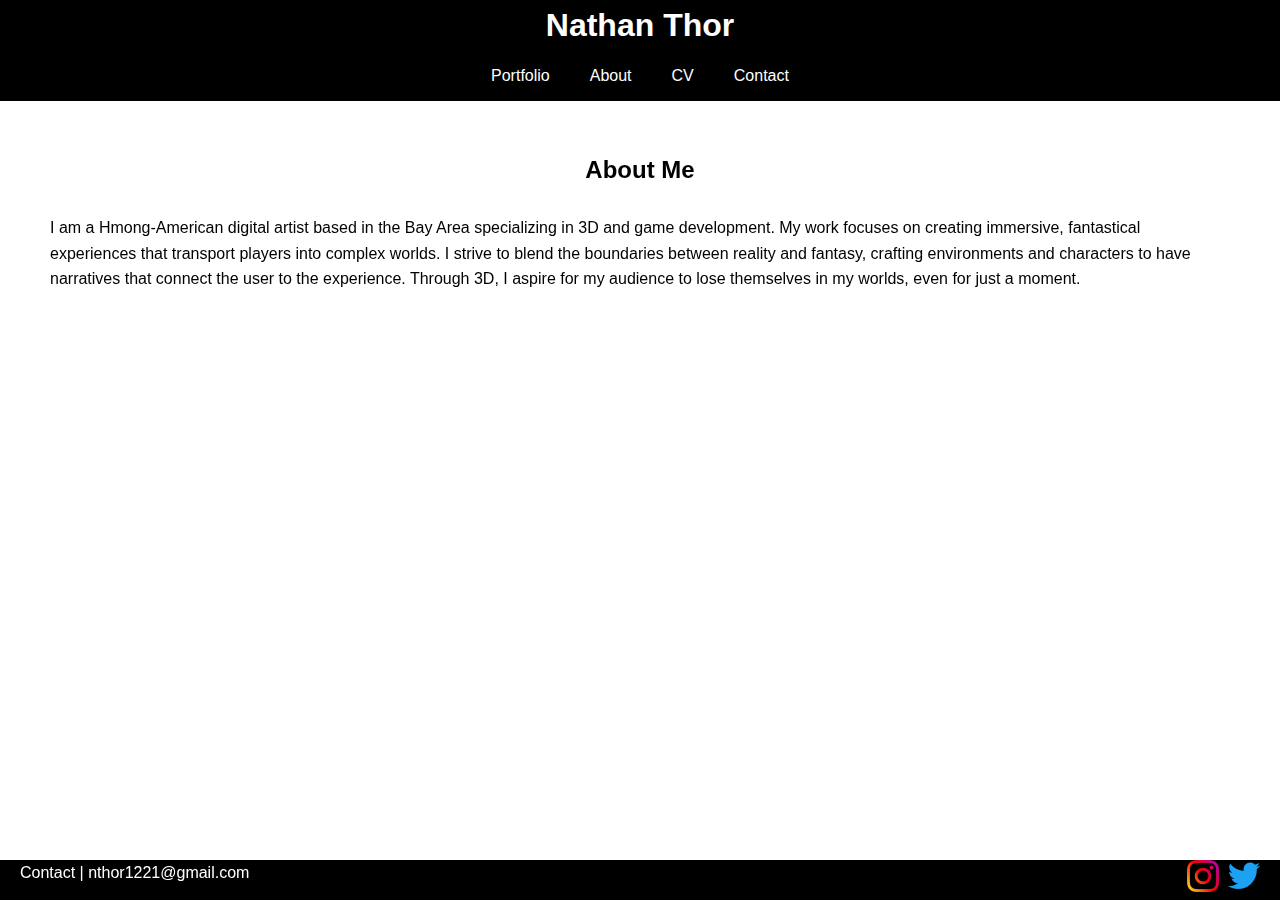
<file: about/index.html>
<!DOCTYPE html>
<html lang="en">

<head>
  <meta charset="UTF-8">
  <meta name="viewport" content="width=device-width, initial-scale=1">
  <title>Nathan Thor</title>
  <link rel="stylesheet" href="../css/style-other.css">

</head>

<body>

  <div class="nav-group">
  <h1 class="h1-center"><a href="../index.html">Nathan Thor</a></h1>

<nav>



  <ul>
    <li><a href="../index.html">Portfolio</a></li>
    <li><a href="../about/index.html">About</a></li>
    <li><a href="../cv/index.html">CV</a></li>
    <li><a href="../contact/index.html">Contact</a></li>
  </ul>
</nav>
</div>


  <div id="three-container"></div>

  <div class="content-wrapper">
    
    <main>
        <header>    
            <h2 class="center-header">About Me </h2>
            <br>
            <p class="center-header">I am a Hmong-American digital artist based in the Bay Area specializing in 3D and game development. My work focuses on creating immersive, fantastical experiences that transport players into complex worlds. I strive to blend the boundaries between reality and fantasy, crafting environments and characters to have narratives that connect the user to the experience. Through 3D, I aspire for my audience to lose themselves in my worlds, even for just a moment. </p>
        
              
        </header>

    </main>
    
  </div>
  <!-- //  FOOTER INFO, SOCIAL MEDIA  // -->
  <footer>
    <p>Contact | <a href="mailto:nthor1221@gmail.com">nthor1221@gmail.com</a></p>
    <ul class="socials">
      <li>
        <a href="#" target="_blank"><img src="../assets/images/icon-logo-instagram.png" alt=""></a>
      </li>
      <li>
        <a href="#" target="_blank"><img src="../assets/images/icon-logo-twitter.png" alt=""></a>
      </li>
    </ul>
  </footer>
</body>

</html>
</file>
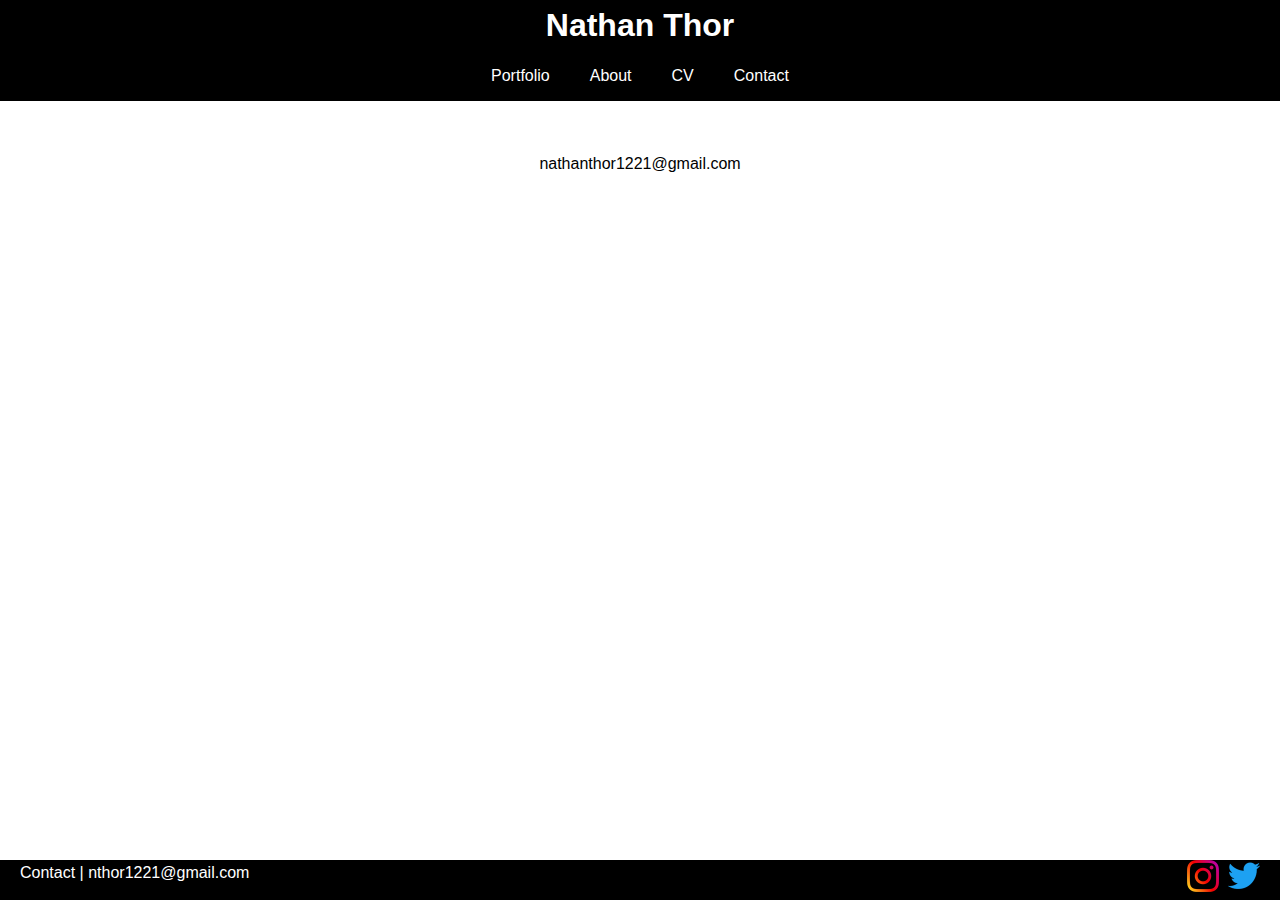
<file: contact/index.html>
<!DOCTYPE html>
<html lang="en">

<head>
  <meta charset="UTF-8">
  <meta name="viewport" content="width=device-width, initial-scale=1">
  <title>Nathan Thor</title>
  <link rel="stylesheet" href="../css/style-other.css">

</head>

<body>

  <div class="nav-group">
  <h1 class="h1-center"><a href="../index.html">Nathan Thor</a></h1>

<nav>



  <ul>
    <li><a href="../index.html">Portfolio</a></li>
    <li><a href="../about/index.html">About</a></li>
    <li><a href="../cv/index.html">CV</a></li>
    <li><a href="../contact/index.html">Contact</a></li>
  </ul>
</nav>
</div>


  <div id="three-container"></div>

  <div class="content-wrapper">
    
    <main>
        <header> 
            <div>
            <p>nathanthor1221@gmail.com</p>
        </div> 
        </header>

    </main>
    
  </div>
  <!-- //  FOOTER INFO, SOCIAL MEDIA  // -->
  <footer>
    <p>Contact | <a href="mailto:nthor1221@gmail.com">nthor1221@gmail.com</a></p>
    <ul class="socials">
      <li>
        <a href="#" target="_blank"><img src="../assets/images/icon-logo-instagram.png" alt=""></a>
      </li>
      <li>
        <a href="#" target="_blank"><img src="../assets/images/icon-logo-twitter.png" alt=""></a>
      </li>
    </ul>
  </footer>
</body>

</html>
</file>
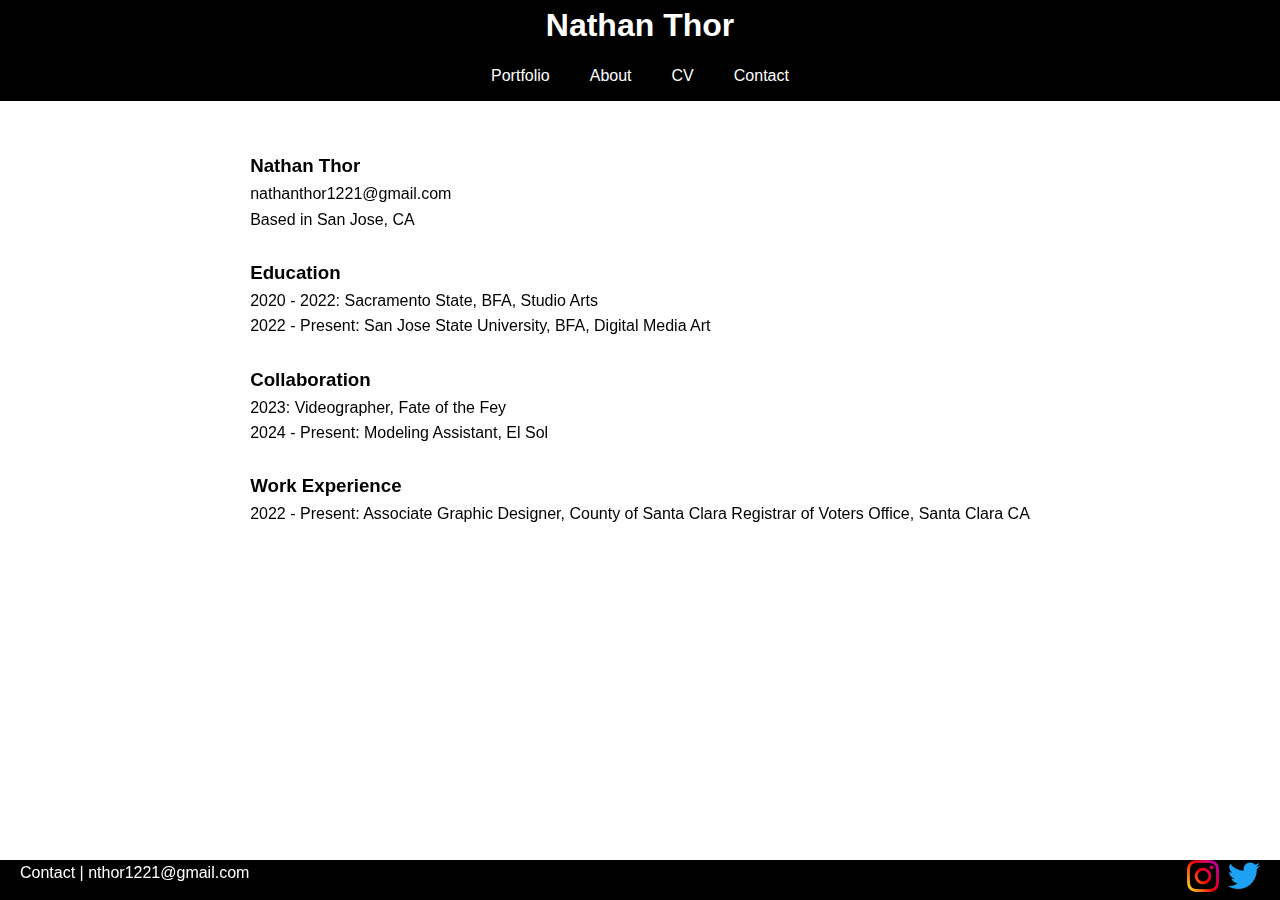
<file: cv/index.html>
<!DOCTYPE html>
<html lang="en">

<head>
  <meta charset="UTF-8">
  <meta name="viewport" content="width=device-width, initial-scale=1">
  <title>Nathan Thor</title>
  <link rel="stylesheet" href="../css/style-other.css">

</head>

<body>

  <div class="nav-group">
  <h1 class="h1-center"><a href="../index.html">Nathan Thor</a></h1>

<nav>



  <ul>
    <li><a href="../index.html">Portfolio</a></li>
    <li><a href="../about/index.html">About</a></li>
    <li><a href="../cv/index.html">CV</a></li>
    <li><a href="../contact/index.html">Contact</a></li>
  </ul>
</nav>
</div>


  <div id="three-container"></div>

  <div class="content-wrapper">
    
    <main>
        <header>    
            <h3>Nathan Thor </h3>
            <p>nathanthor1221@gmail.com
                <br> 
                Based in San Jose, CA</p>
                <br>
                
            <h3>Education </h3>
           <p> 2020 - 2022: Sacramento State, BFA, Studio Arts
            <br>
            2022 - Present: San Jose State University, BFA, Digital Media Art </p>
            <br>

            <h3>Collaboration</h3>
           <p> 2023: Videographer, Fate of the Fey
            <br>
           2024 - Present: Modeling Assistant, El Sol</p>
            <br>
            
            <h3>Work Experience</h3>
           <p> 2022 - Present: Associate Graphic Designer, County of Santa Clara Registrar of Voters Office, Santa Clara CA</p>
        </header>

    </main>
    
  </div>
  <!-- //  FOOTER INFO, SOCIAL MEDIA  // -->
  <footer>
    <p>Contact | <a href="mailto:nthor1221@gmail.com">nthor1221@gmail.com</a></p>
    <ul class="socials">
      <li>
        <a href="#" target="_blank"><img src="../assets/images/icon-logo-instagram.png" alt=""></a>
      </li>
      <li>
        <a href="#" target="_blank"><img src="../assets/images/icon-logo-twitter.png" alt=""></a>
      </li>
    </ul>
  </footer>
</body>

</html>
</file>
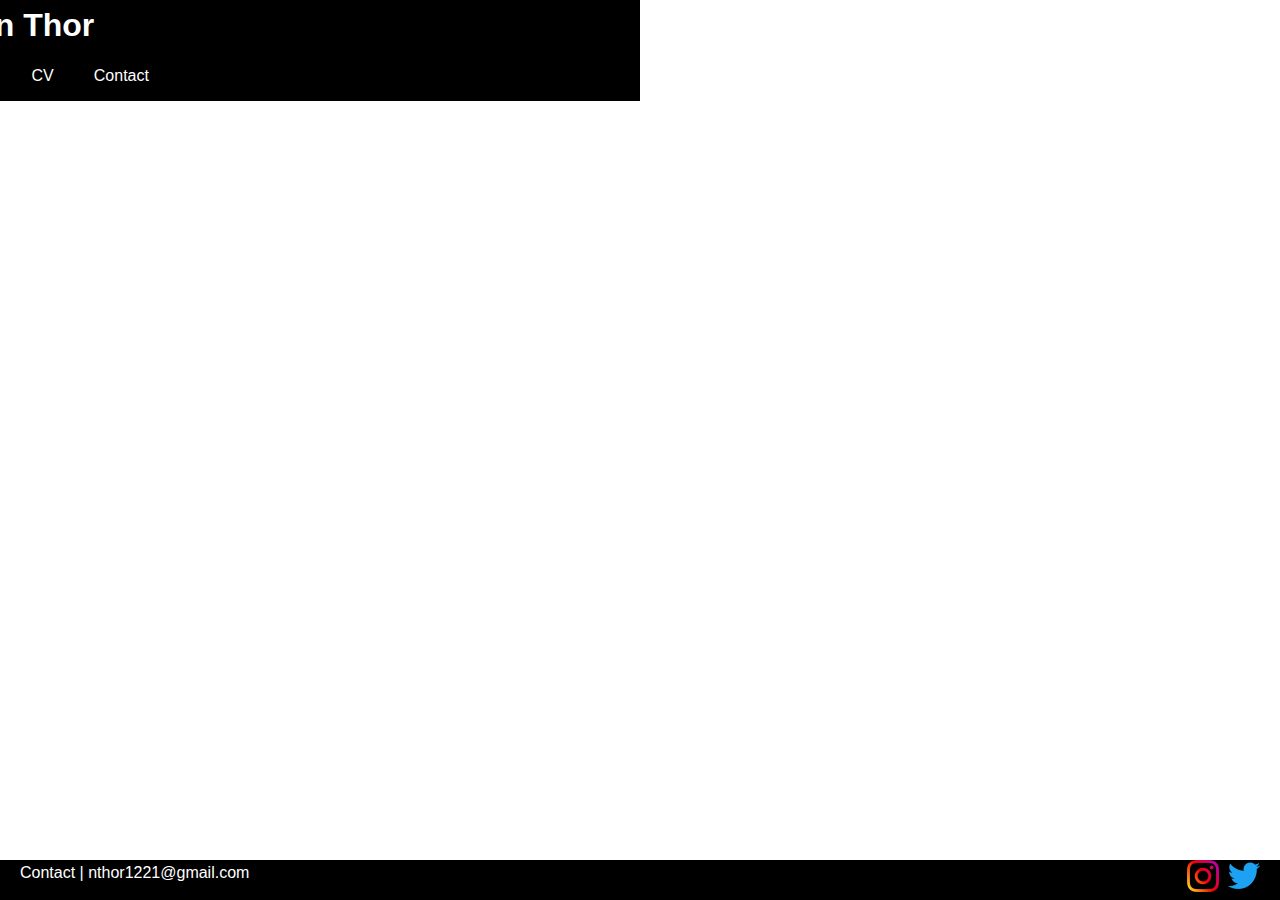
<file: project-page-template/index.html>
<!DOCTYPE html>
<html lang="en">

<head>
  <meta charset="UTF-8">
  <meta name="viewport" content="width=device-width, initial-scale=1">
  <title>Nathan Thor</title>
  <link rel="stylesheet" href="../css/style.css">
  <link rel="stylesheet" href="../css/style-other.css">

</head>

<body>

  <div class="nav-group">
  <h1 class="h1-center"><a href="#">Nathan Thor</a></h1>

<nav>



  <ul>
    <li><a href="../index.html">Portfolio</a></li>
    <li><a href="../about/index.html">About</a></li>
    <li><a href="../cv/index.html">CV</a></li>
    <li><a href="../contact/index.html">Contact</a></li>
  </ul>
</nav>
</div>


  <div id="three-container"></div>

  <div class="content-wrapper">
    
    <main>

        
    </main>
    
  </div>
  <!-- //  FOOTER INFO, SOCIAL MEDIA  // -->
  <footer>
    <p>Contact | <a href="mailto:nthor1221@gmail.com">nthor1221@gmail.com</a></p>
    <ul class="socials">
      <li>
        <a href="#" target="_blank"><img src="../assets/images/icon-logo-instagram.png" alt=""></a>
      </li>
      <li>
        <a href="#" target="_blank"><img src="../assets/images/icon-logo-twitter.png" alt=""></a>
      </li>
    </ul>
  </footer>
</body>

</html>
</file>
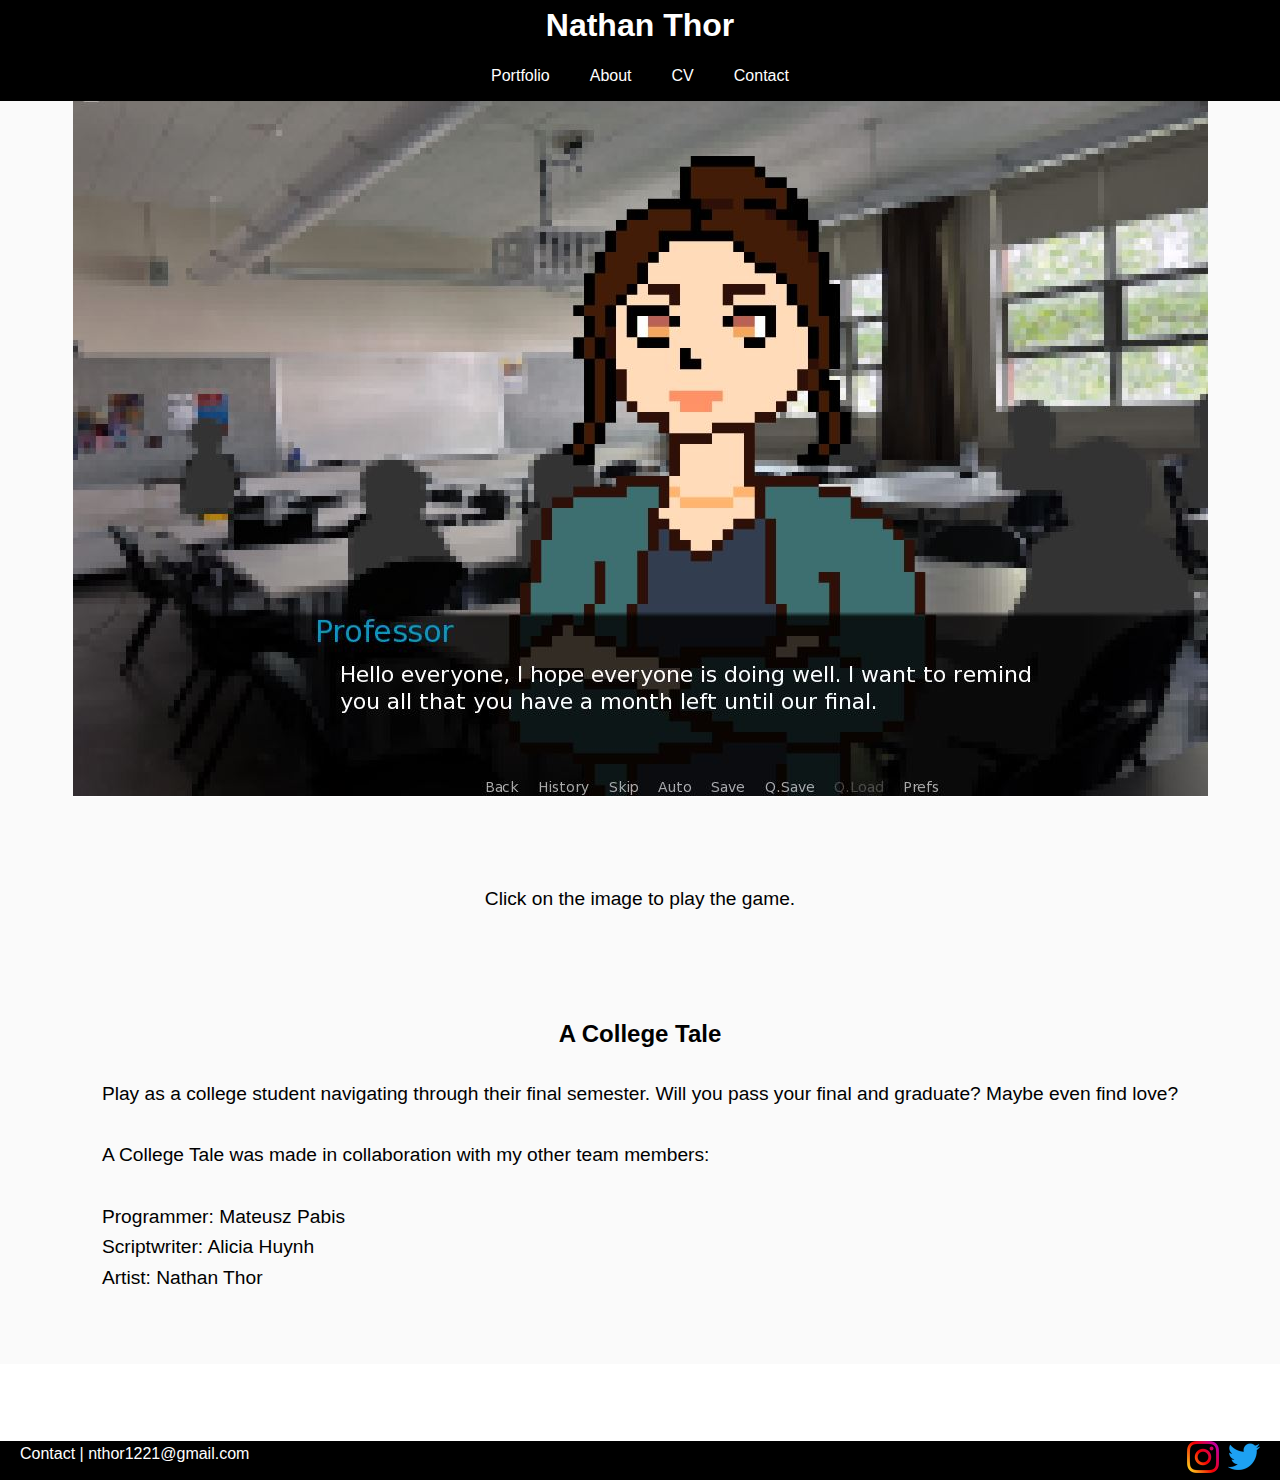
<file: projects/a-college-tale/index.html>
<!DOCTYPE html>
<html lang="en">

<head>
  <meta charset="UTF-8">
  <meta name="viewport" content="width=device-width, initial-scale=1">
  <title>Nathan Thor</title>
  <link rel="stylesheet" href="../../css/style-other.css">
  <link rel="stylesheet" href="../../css/project-text.css">

</head>

<body>

  <div class="nav-group">
  <h1 class="h1-center"><a href="../../index.html">Nathan Thor</a></h1>

<nav>



  <ul>
    <li><a href="../../index.html">Portfolio</a></li>
    <li><a href="../../about/index.html">About</a></li>
    <li><a href="../../cv/index.html">CV</a></li>
    <li><a href="../../contact/index.html">Contact</a></li>
  </ul>
</nav>
</div>


  <div id="three-container"></div>

  <div class="content-wrapper">
    
    <main>
        <header> 
            
            <br>
            <a href="https://mati11a.itch.io/a-college-tale"><img class="project-img" src="../../assets/images/ACT_0.JPG" alt=""></a>
        </header>
        <p>Click on the image to play the game.</p>

 <div class="format-text">
        <h2 class="center-header">A College Tale</h2>
        <br>
<p>Play as a college student navigating through their final semester. Will you pass your final and graduate? Maybe even find love?
    <br>
    <br>
    A College Tale was made in collaboration with my other team members:
    <br>
    <br>
    Programmer: Mateusz Pabis
    <br>
Scriptwriter: Alicia Huynh
<br>
Artist: Nathan Thor
</div>
    </main>
    <br>   <br>   <br>

  </div>
  <!-- //  FOOTER INFO, SOCIAL MEDIA  // -->
  <footer>
    <p>Contact | <a href="mailto:nthor1221@gmail.com">nthor1221@gmail.com</a></p>
    <ul class="socials">
      <li>
        <a href="#" target="_blank"><img src="../../assets/images/icon-logo-instagram.png" alt=""></a>
      </li>
      <li>
        <a href="#" target="_blank"><img src="../../assets/images/icon-logo-twitter.png" alt=""></a>
      </li>
    </ul>
  </footer>
</body>

</html>
</file>
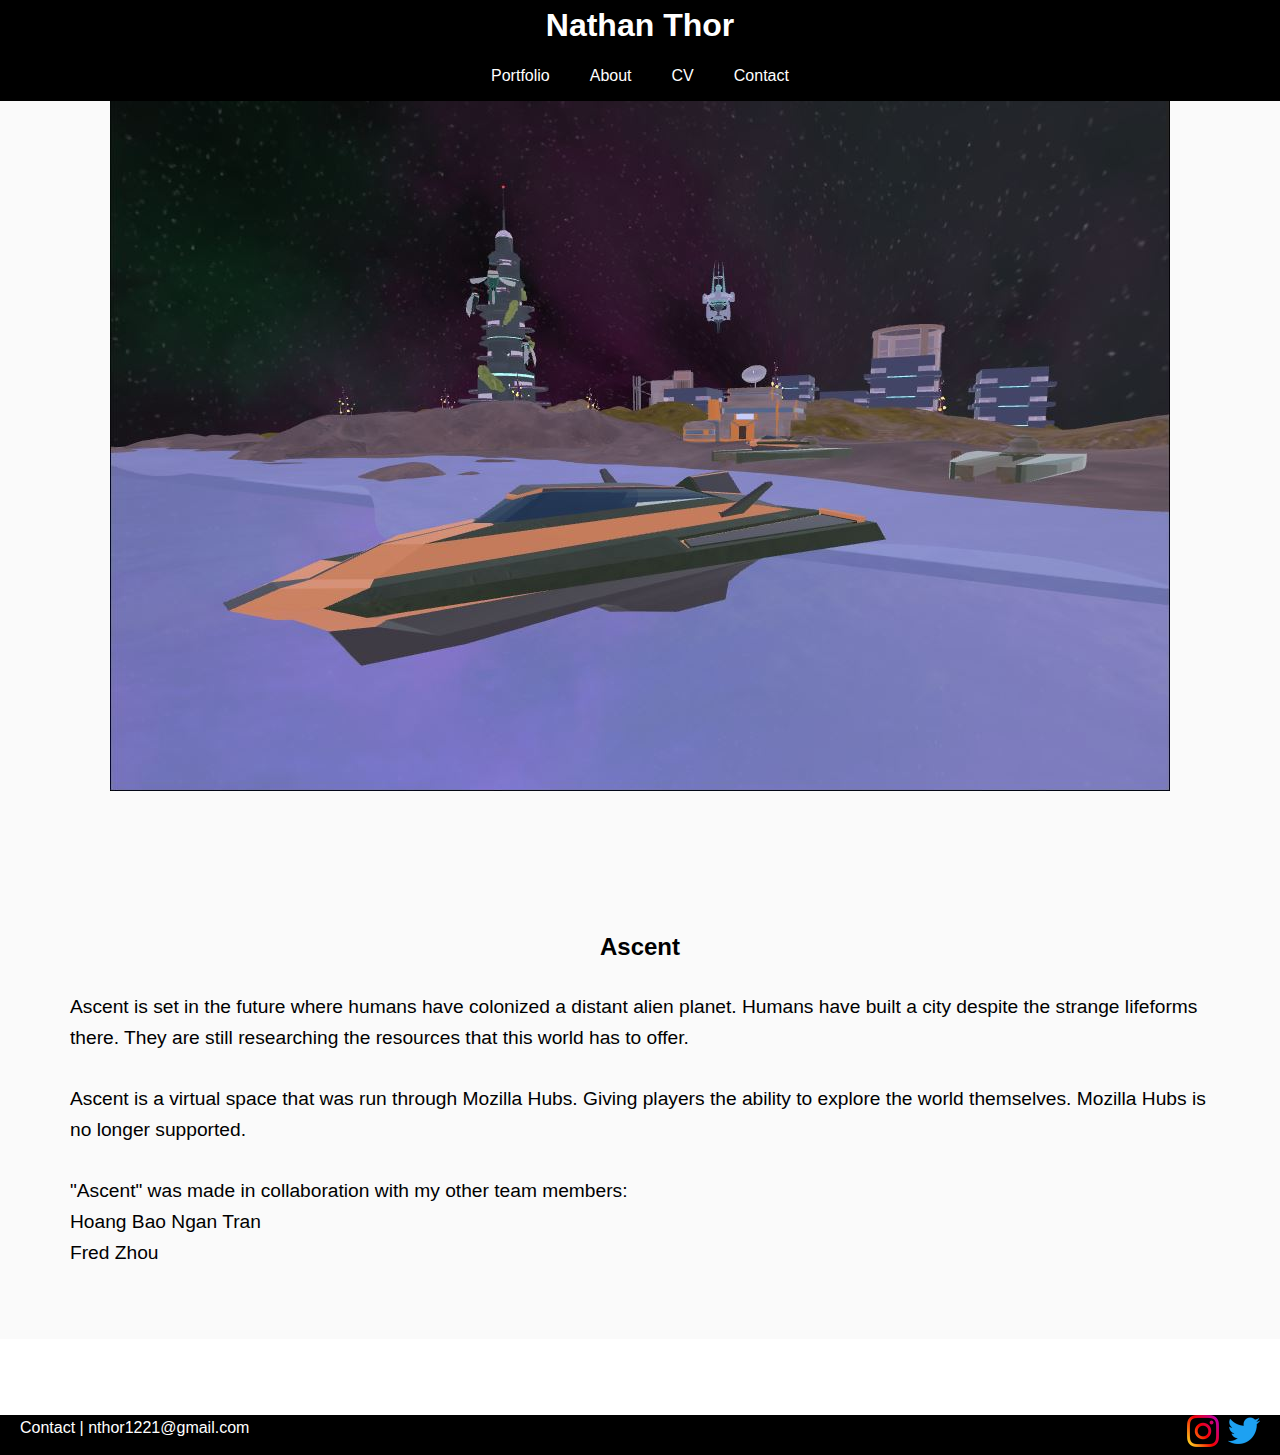
<file: projects/ascent/index.html>
<!DOCTYPE html>
<html lang="en">

<head>
  <meta charset="UTF-8">
  <meta name="viewport" content="width=device-width, initial-scale=1">
  <title>Nathan Thor</title>
  <link rel="stylesheet" href="../../css/style-other.css">
  <link rel="stylesheet" href="../../css/project-text.css">

</head>

<body>

  <div class="nav-group">
  <h1 class="h1-center"><a href="../../index.html">Nathan Thor</a></h1>

<nav>



  <ul>
    <li><a href="../../index.html">Portfolio</a></li>
    <li><a href="../../about/index.html">About</a></li>
    <li><a href="../../cv/index.html">CV</a></li>
    <li><a href="../../contact/index.html">Contact</a></li>
  </ul>
</nav>
</div>


  <div id="three-container"></div>

  <div class="content-wrapper">
    
    <main>
        <header> 
            
            <br>
            <a href="../../assets/images/Ascent3.JPG"><img class="project-img" src="../../assets/images/Ascent3.JPG" alt=""></a>
        </header>

 <div class="format-text">
        <h2 class="center-header">Ascent</h2>
        <br>
<p>Ascent is set in the future where humans have colonized a distant alien planet. Humans have built a city despite the strange lifeforms there. They are still researching the resources that this world has to offer.
    <br>
    <br>
    Ascent is a virtual space that was run through Mozilla Hubs. Giving players the ability to explore the world themselves. Mozilla Hubs is no longer supported.
    <br>
    <br>
    "Ascent" was made in collaboration with my other team members:
    <br>
    Hoang Bao Ngan Tran
    <br>
    Fred Zhou </p>
</div>
    </main>
    <br>   <br>   <br>

  </div>
  <!-- //  FOOTER INFO, SOCIAL MEDIA  // -->
  <footer>
    <p>Contact | <a href="mailto:nthor1221@gmail.com">nthor1221@gmail.com</a></p>
    <ul class="socials">
      <li>
        <a href="#" target="_blank"><img src="../../assets/images/icon-logo-instagram.png" alt=""></a>
      </li>
      <li>
        <a href="#" target="_blank"><img src="../../assets/images/icon-logo-twitter.png" alt=""></a>
      </li>
    </ul>
  </footer>
</body>

</html>
</file>
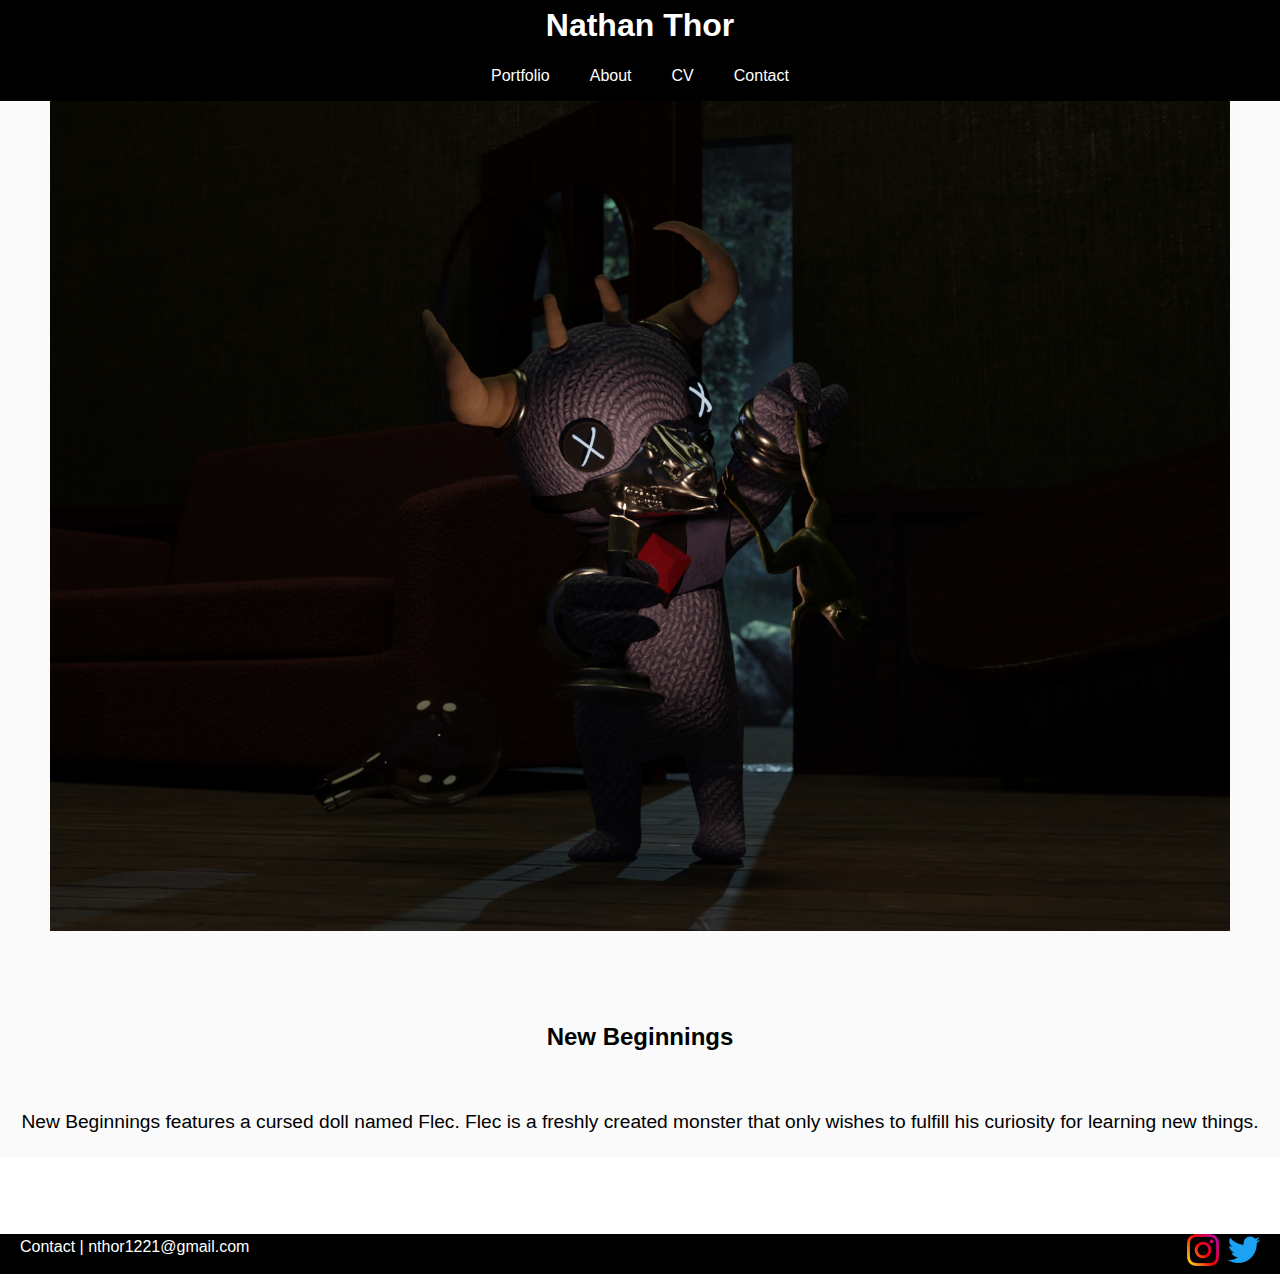
<file: projects/new-beginnings/index.html>
<!DOCTYPE html>
<html lang="en">

<head>
  <meta charset="UTF-8">
  <meta name="viewport" content="width=device-width, initial-scale=1">
  <title>Nathan Thor</title>
  <link rel="stylesheet" href="../../css/style-other.css">
  <link rel="stylesheet" href="../../css/project-text.css">

</head>

<body>

  <div class="nav-group">
  <h1 class="h1-center"><a href="../../index.html">Nathan Thor</a></h1>

<nav>



  <ul>
    <li><a href="../../index.html">Portfolio</a></li>
    <li><a href="../../about/index.html">About</a></li>
    <li><a href="../../cv/index.html">CV</a></li>
    <li><a href="../../contact/index.html">Contact</a></li>
  </ul>
</nav>
</div>


  <div id="three-container"></div>

  <div class="content-wrapper">
    
    <main>
        <header> 
            
            <br>
            <a href="../../assets/images/Flec_FINAL.png"><img class="project-img" src="../../assets/images/Flec_FINAL.png" alt=""></a>
        </header>
        <h2 class="center-header">New Beginnings</h2>
<p>New Beginnings features a cursed doll named Flec. Flec is a freshly created monster that only wishes to fulfill his curiosity for learning new things.</p>
    </main>
    <br>   <br>   <br>
  </div>
  <!-- //  FOOTER INFO, SOCIAL MEDIA  // -->
  <footer>
    <p>Contact | <a href="mailto:nthor1221@gmail.com">nthor1221@gmail.com</a></p>
    <ul class="socials">
      <li>
        <a href="#" target="_blank"><img src="../../assets/images/icon-logo-instagram.png" alt=""></a>
      </li>
      <li>
        <a href="#" target="_blank"><img src="../../assets/images/icon-logo-twitter.png" alt=""></a>
      </li>
    </ul>
  </footer>
</body>

</html>
</file>
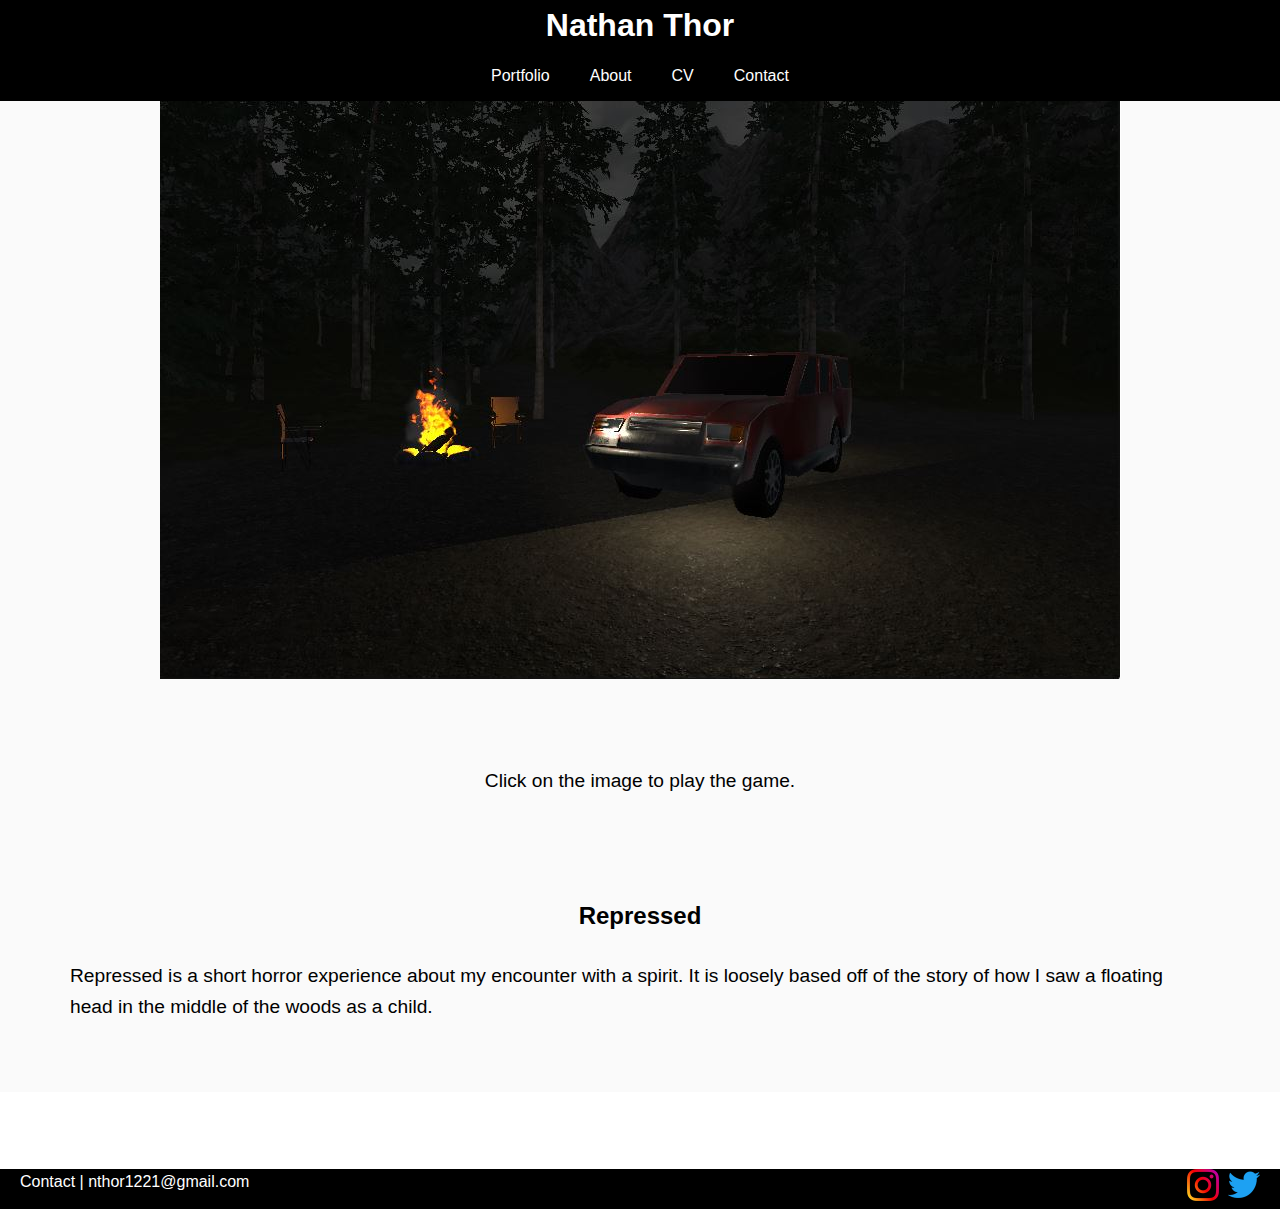
<file: projects/repressed/index.html>
<!DOCTYPE html>
<html lang="en">

<head>
  <meta charset="UTF-8">
  <meta name="viewport" content="width=device-width, initial-scale=1">
  <title>Nathan Thor</title>
  <link rel="stylesheet" href="../../css/style-other.css">
  <link rel="stylesheet" href="../../css/project-text.css">

</head>

<body>

  <div class="nav-group">
  <h1 class="h1-center"><a href="../../index.html">Nathan Thor</a></h1>

<nav>



  <ul>
    <li><a href="../../index.html">Portfolio</a></li>
    <li><a href="../../about/index.html">About</a></li>
    <li><a href="../../cv/index.html">CV</a></li>
    <li><a href="../../contact/index.html">Contact</a></li>
  </ul>
</nav>
</div>


  <div id="three-container"></div>

  <div class="content-wrapper">
    
    <main>
        <header> 
            
            <br>
            <a href="https://xthefrozenone.itch.io/repressed"><img class="project-img" src="../../assets/images/RepressedTB.JPG" alt=""></a>
        </header>
        <p>Click on the image to play the game.</p>

 <div class="format-text">
        <h2 class="center-header">Repressed</h2>
        <br>
<p>Repressed is a short horror experience about my encounter with a spirit. It is loosely based off of the story of how I saw a floating head in the middle of the woods as a child.

</div>
    </main>
    <br>   <br>   <br>

  </div>
  <!-- //  FOOTER INFO, SOCIAL MEDIA  // -->
  <footer>
    <p>Contact | <a href="mailto:nthor1221@gmail.com">nthor1221@gmail.com</a></p>
    <ul class="socials">
      <li>
        <a href="#" target="_blank"><img src="../../assets/images/icon-logo-instagram.png" alt=""></a>
      </li>
      <li>
        <a href="#" target="_blank"><img src="../../assets/images/icon-logo-twitter.png" alt=""></a>
      </li>
    </ul>
  </footer>
</body>

</html>
</file>
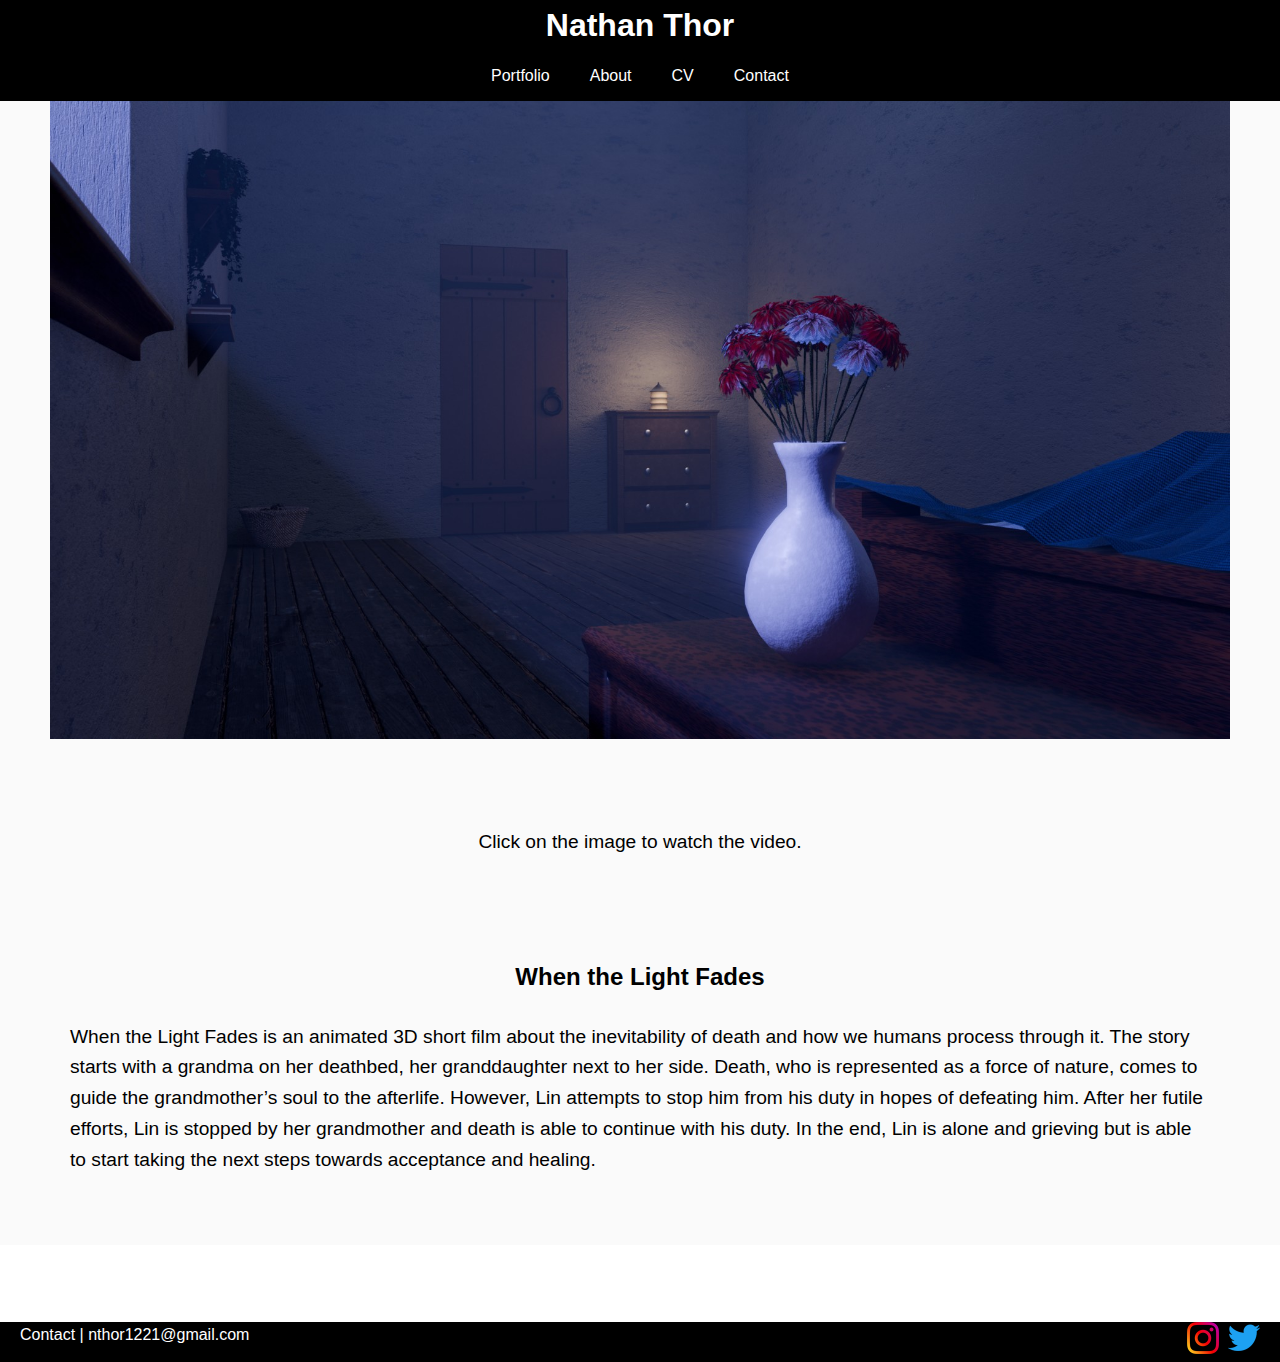
<file: projects/whenthelightfades/index.html>
<!DOCTYPE html>
<html lang="en">

<head>
  <meta charset="UTF-8">
  <meta name="viewport" content="width=device-width, initial-scale=1">
  <title>Nathan Thor</title>
  <link rel="stylesheet" href="../../css/style-other.css">
  <link rel="stylesheet" href="../../css/project-text.css">

</head>

<body>

  <div class="nav-group">
  <h1 class="h1-center"><a href="../../index.html">Nathan Thor</a></h1>

<nav>



  <ul>
    <li><a href="../../index.html">Portfolio</a></li>
    <li><a href="../../about/index.html">About</a></li>
    <li><a href="../../cv/index.html">CV</a></li>
    <li><a href="../../contact/index.html">Contact</a></li>
  </ul>
</nav>
</div>


  <div id="three-container"></div>

  <div class="content-wrapper">
    
    <main>
        <header> 
            
            <br>
            <a href="https://youtu.be/0-ZaPADst_8"><img class="project-img" src="../../assets/images/wtlf0.jpg" alt=""></a>
        </header>
        <p>Click on the image to watch the video.</p>

 <div class="format-text">
        <h2 class="center-header">When the Light Fades</h2>
        <br>
<p>When the Light Fades is an animated 3D short film about the inevitability of death and how we humans process through it. The story starts with a grandma on her deathbed, her granddaughter next to her side. Death, who is represented as a force of nature, comes to guide the grandmother’s soul to the afterlife. However, Lin attempts to stop him from his duty in hopes of defeating him. After her futile efforts, Lin is stopped by her grandmother and death is able to continue with his duty. In the end, Lin is alone and grieving but is able to start taking the next steps towards acceptance and healing.
</p>

</div>
    </main>
    <br>   <br>   <br>

  </div>
  <!-- //  FOOTER INFO, SOCIAL MEDIA  // -->
  <footer>
    <p>Contact | <a href="mailto:nthor1221@gmail.com">nthor1221@gmail.com</a></p>
    <ul class="socials">
      <li>
        <a href="#" target="_blank"><img src="../../assets/images/icon-logo-instagram.png" alt=""></a>
      </li>
      <li>
        <a href="#" target="_blank"><img src="../../assets/images/icon-logo-twitter.png" alt=""></a>
      </li>
    </ul>
  </footer>
</body>

</html>
</file>
<file: css/style-other.css>
/*
CSS RESETS:
 Border box reset:
https://www.paulirish.com/2012/box-sizing-border-box-ftw/
 62.5% Fix: https: //www.aleksandrhovhannisyan.com/blog/62-5-percent-font-size-trick/
*/


html {
    box-sizing: border-box;
    font-size: 62.5%;
}


*,
*:before,
*:after {
    box-sizing: inherit;
    margin: 0;
    padding: 0;
}


html,
body {
    height: 100%;
}



body {
    background: var(--offWhite);
    margin: 0;
    font-family: 'Open Sans', sans-serif;
    font-size: 1.6rem;
    /* same as 16px using 62.5% fix for rem */
    line-height: 1.6;
}


nav ul {
    width: 100%;
    list-style: none;
    display: flex;
    justify-content: center;
    align-items: center;
}

nav li {
height: 50px;

}
 nav a {
    height: 100%;
    padding: 0 20px;
    text-decoration: none;
    display: flex;
    align-items: center;
    color: white;
 }

 nav a:hover {
   color: red;
 }

 /*
nav li:first-child {
    margin-right: auto;
}
*/
body a {
    color: white;
    text-decoration: none;
}

.nav-group {
 position: sticky;
    top: 0;
    left: 50%;
    width: 100%;
    background-color: black;

}


.h1-center {
    display: flex;
    justify-content: center;
}

#three-container{
    position: fixed;
    top: 0;
    left: 0;
    width: 100vw;
    height: 100vh;
    z-index: -1;
    overflow: hidden;


}

#banner{
    background-color: black;
}
/* responsive images */
img {
    width: auto;
    max-width: 100%;
    height: auto;
}

/* Basic Flex Setup
------------------------------ */

/* Flexbox creates sticky footer for the homepage, since the content does not fill the whole page. You could do the same for the resume page to be consistent */

body {
    background: white;
    color: rgb(0, 0, 0);
    display: flex;
    flex-direction: column;
}

.content-wrapper {
    flex: 1 0 auto;
    margin: 0 auto;
    display: flex;
    flex-direction: column;
}

header {

    background-color: none;
    padding: 30px;
    border-radius: 5px;
}

main {
    padding: 2rem;
    background: rgb(255, 255, 255);
    display: flex;
    flex-direction: row;
    flex-wrap: wrap;
    justify-content: center;
    align-items: center;
    /* delete gap if you would rather use margins */
    gap: 50px;
    color: black;
}

section {
    flex: 0 1 500px;
    background-color: rgb(42, 40, 46);
    padding: 2rem;
    border: 5px solid rgb(158, 53, 53);
    border-radius: 2px;
    /* add margin if you don't want to use gap in flex container (main) */
}

.center-header {
    display: flex;
    justify-content: center;
}

/* media queries
------------------------------ 

customize these for your own breakpoints */

/* this is mobile-first - meaning all the rest of the CSS is for mobile, and this CSS is specific to browser screens */
@media screen and (max-width:650px) {

    /* change padding for mobile */
    .content-wrapper {
        padding: 20px;
    }

    main {
        padding: 20px;
    }
    
    /* to switch to grid for desktop: */
    main {
        flex-direction: column;
        flex-wrap: nowrap;
        justify-content: center;
    }
    
    section {
        flex: 0 1 auto;
    }

}





/* FOOTER
------------------------------ 

sticky footer with flexbox
breakpoints resize to mobile
 */

footer {
    background: black;
    color: white;
}

.socials {
    list-style-type: none;
    padding: 0;
}

.socials li {
    display: inline-block;
    margin-left: 5px;
}

.socials img {
    width: 32px;
}

.socials img:hover {
    opacity: 0.5;
}


@media screen and (min-width: 860px) {
    footer {
        display: flex;
        justify-content: space-between;
        padding: 0 20px;
    }
}

@media screen and (max-width: 859px) {
    footer {
        text-align: center;
        padding: 10px;
    }
}
</file>
<file: css/style.css>
/*
CSS RESETS:
 Border box reset:
https://www.paulirish.com/2012/box-sizing-border-box-ftw/
 62.5% Fix: https: //www.aleksandrhovhannisyan.com/blog/62-5-percent-font-size-trick/
*/


html {
    box-sizing: border-box;
    font-size: 62.5%;
}


*,
*:before,
*:after {
    box-sizing: inherit;
    margin: 0;
    padding: 0;
}


html,
body {
    height: 100%;
}



body {
    background: var(--offWhite);
    margin: 0;
    font-family: 'Open Sans', sans-serif;
    font-size: 1.6rem;
    /* same as 16px using 62.5% fix for rem */
    line-height: 1.6;
}


nav ul {
    width: 100%;
    list-style: none;
    display: flex;
    justify-content: center;
    align-items: center;
}

nav li {
height: 50px;

}
 nav a {
    height: 100%;
    padding: 0 20px;
    text-decoration: none;
    display: flex;
    align-items: center;
    color: white;
 }

 nav a:hover {
   color: red;
 }

 /*
nav li:first-child {
    margin-right: auto;
}
*/
body a {
    color: white;
    text-decoration: none;
}

.nav-group {
 position: fixed;
    top: 0;
    left: 50%;
    transform: translateX(-50%); 
    width: 100%;
    background-color: black;

}


.h1-center {
    display: flex;
    justify-content: center;
}

#three-container{
    position: fixed;
    top: 0;
    left: 0;
    width: 100vw;
    height: 100vh;
    z-index: -1;
    overflow: hidden;


}

#banner{
    background-color: black;
}
/* responsive images */
img {
    width: auto;
    max-width: 100%;
    height: auto;
}


/* Basic Flex Setup
------------------------------ */

/* Flexbox creates sticky footer for the homepage, since the content does not fill the whole page. You could do the same for the resume page to be consistent */

body {
    background: #0e131f80;
    color: rgb(250, 250, 250);
    display: flex;
    flex-direction: column;
}

.content-wrapper {
    flex: 1 0 auto;
    margin: 0 auto;
    display: flex;
    flex-direction: column;
}

header {
    background-color: none;
    padding: 30px;
    border-radius: 5px;
}

main {
    padding: 2rem;
    background: rgb(250, 250, 250);
    display: flex;
    flex-direction: row;
    flex-wrap: wrap;
    justify-content: center;
    /* delete gap if you would rather use margins */
    gap: 50px;
}

section {
    flex: 0 1 500px;
    background-color: rgb(42, 40, 46);
    padding: 2rem;
    border: 5px solid rgb(158, 53, 53);
    border-radius: 2px;
    /* add margin if you don't want to use gap in flex container (main) */
}

.center-header {
    display: flex;
    justify-content: center;
}

/* media queries
------------------------------ 

customize these for your own breakpoints */

/* this is mobile-first - meaning all the rest of the CSS is for mobile, and this CSS is specific to browser screens */
@media screen and (max-width:650px) {

    /* change padding for mobile */
    .content-wrapper {
        padding: 20px;
    }

    main {
        padding: 20px;
    }
    
    /* to switch to grid for desktop: */
    main {
        flex-direction: column;
        flex-wrap: nowrap;
        justify-content: center;
    }
    
    section {
        flex: 0 1 auto;
    }

}





/* FOOTER
------------------------------ 

sticky footer with flexbox
breakpoints resize to mobile
 */

footer {
    background: black;
    color: white;
}

.socials {
    list-style-type: none;
    padding: 0;
}

.socials li {
    display: inline-block;
    margin-left: 5px;
}

.socials img {
    width: 32px;
}

.socials img:hover {
    opacity: 0.5;
}


@media screen and (min-width: 860px) {
    footer {
        display: flex;
        justify-content: space-between;
        padding: 0 20px;
    }
}

@media screen and (max-width: 859px) {
    footer {
        text-align: center;
        padding: 10px;
    }
}
</file>
<file: css/project-text.css>
/*
CSS RESETS:
 Border box reset:
https://www.paulirish.com/2012/box-sizing-border-box-ftw/
 62.5% Fix: https: //www.aleksandrhovhannisyan.com/blog/62-5-percent-font-size-trick/
*/


html {
    box-sizing: border-box;
    font-size: 62.5%;
}


*,
*:before,
*:after {
    box-sizing: inherit;
    margin: 0;
    padding: 0;
}


html,
body {
    height: 100%;
}



body {
    background: var(--offWhite);
    margin: 0;
    font-family: 'Open Sans', sans-serif;
    font-size: 1.6rem;
    /* same as 16px using 62.5% fix for rem */
    line-height: 1.6;
}


nav ul {
    width: 100%;
    list-style: none;
    display: flex;
    justify-content: center;
    align-items: center;
}

nav li {
height: 50px;

}
 nav a {
    height: 100%;
    padding: 0 20px;
    text-decoration: none;
    display: flex;
    align-items: center;
    color: white;
 }

 nav a:hover {
   color: red;
 }

 /*
nav li:first-child {
    margin-right: auto;
}
*/
body a {
    color: white;
    text-decoration: none;
}

main p {
font-size: larger;
}
.nav-group {
 position: fixed;
    top: 0;
    left: 50%;
    transform: translateX(-50%); 
    width: 100%;
    background-color: black;

}


.h1-center {
    display: flex;
    justify-content: center;
}

#three-container{
    position: fixed;
    top: 0;
    left: 0;
    width: 100vw;
    height: 100vh;
    z-index: -1;
    overflow: hidden;


}

#banner{
    background-color: black;
}
/* responsive images */
img {
    width: auto;
    max-width: 100%;
    height: auto;
}


/* Basic Flex Setup
------------------------------ */

/* Flexbox creates sticky footer for the homepage, since the content does not fill the whole page. You could do the same for the resume page to be consistent */

body {
    background: #0e131f80;
    color: rgb(250, 250, 250);
    display: flex;
    flex-direction: column;
}

.content-wrapper {
    flex: 1 0 auto;
    margin: 0 auto;
    display: flex;
    flex-direction: column;
    background-color: white;
}

header {
    background-color: none;
    padding: 30px;
    border-radius: 5px;
}

main {
    padding: 2rem;
    background: rgb(250, 250, 250);
    display: flex;
    flex-direction: row;
    flex-wrap: wrap;
    justify-content: center;
    /* delete gap if you would rather use margins */
    gap: 50px;
}

section {
    flex: 0 1 500px;
    background-color: rgb(42, 40, 46);
    padding: 2rem;
    border: 5px solid rgb(158, 53, 53);
    border-radius: 2px;
    /* add margin if you don't want to use gap in flex container (main) */
}

.center-header {
    display: flex;
    justify-content: center;
}

.format-text {
    display: flex;
    flex-direction: column;
    justify-content: center;
  padding: 50px;
    
}

/* media queries
------------------------------ 

customize these for your own breakpoints */

/* this is mobile-first - meaning all the rest of the CSS is for mobile, and this CSS is specific to browser screens */
@media screen and (max-width:650px) {

    /* change padding for mobile */
    .content-wrapper {
        padding: 20px;
    }

    main {
        padding: 20px;
    }
    
    /* to switch to grid for desktop: */
    main {
        flex-direction: column;
        flex-wrap: nowrap;
        justify-content: center;
    }
    
    section {
        flex: 0 1 auto;
    }

}





/* FOOTER
------------------------------ 

sticky footer with flexbox
breakpoints resize to mobile
 */

footer {
    background: black;
    color: white;
}

.socials {
    list-style-type: none;
    padding: 0;
}

.socials li {
    display: inline-block;
    margin-left: 5px;
}

.socials img {
    width: 32px;
}

.socials img:hover {
    opacity: 0.5;
}


@media screen and (min-width: 860px) {
    footer {
        display: flex;
        justify-content: space-between;
        padding: 0 20px;
    }
}

@media screen and (max-width: 859px) {
    footer {
        text-align: center;
        padding: 10px;
    }
}
</file>
